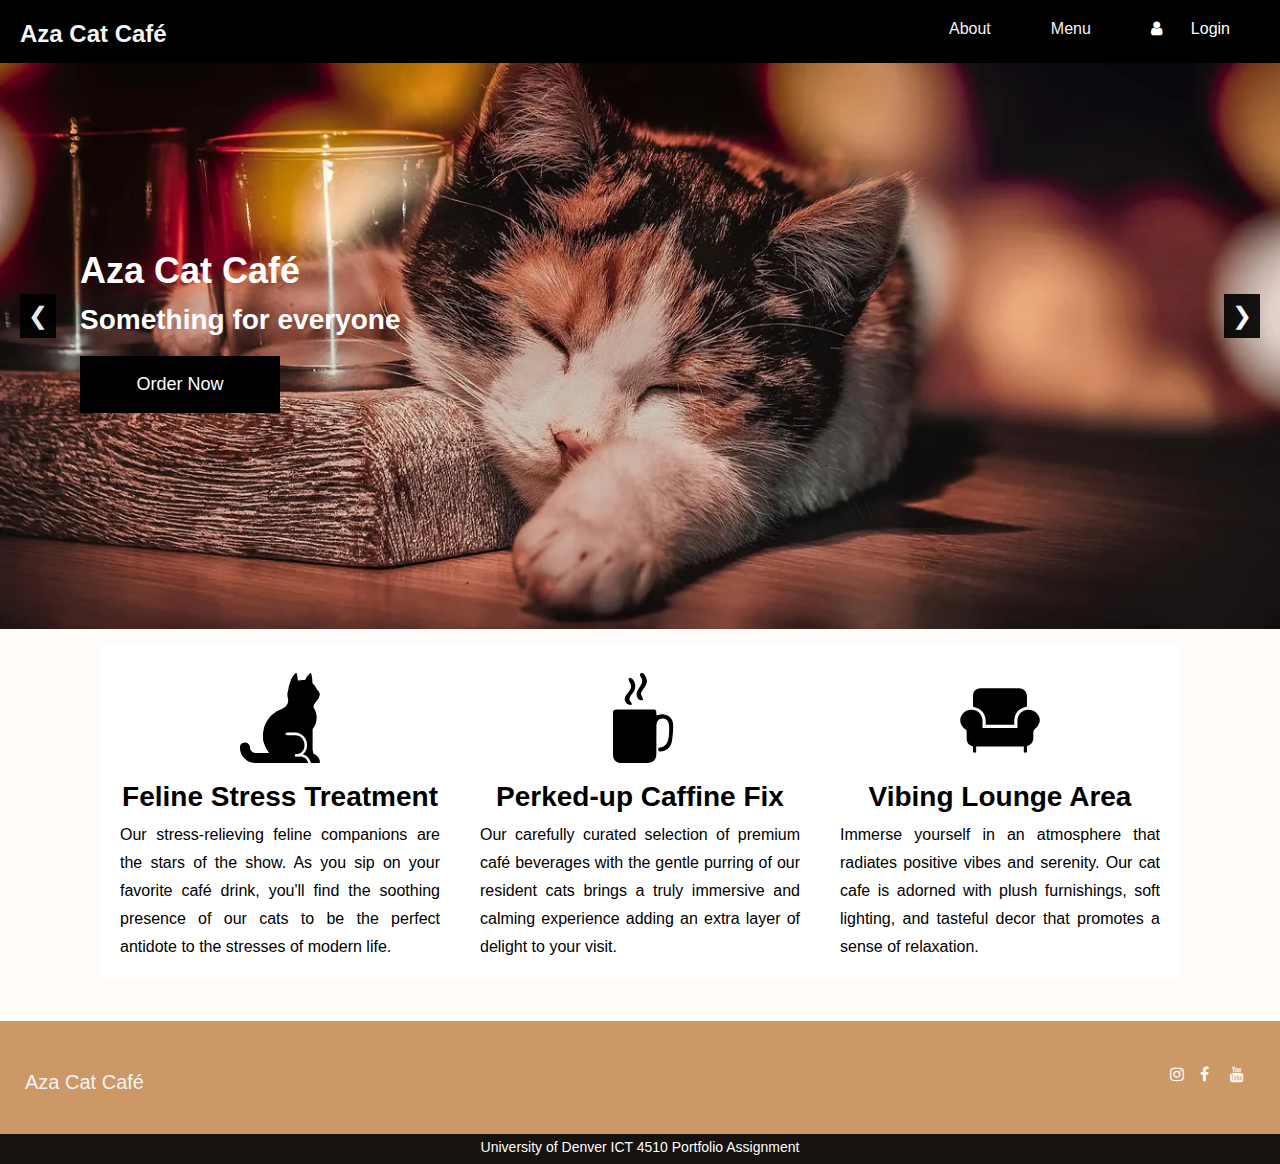
<file: Week 10 - Portfolio assignment/index.html>
<!DOCTYPE html>
<HTML>

<head>
    <meta charset="utf-8">
    <meta http-equiv="X-UA-Compatible" content="IE=edge">
    <meta name="viewport" content="width=device-width, initial-scale=1.0">
    <title>Aza Cat Café</title>
    <meta lang="en">
    <link rel="stylesheet" href="css/main.css">
    <link rel="stylesheet" href="https://cdnjs.cloudflare.com/ajax/libs/font-awesome/4.7.0/css/font-awesome.min.css">
</head>

<body>
    <header class="header">
        <a href="index.html" class="logo">
            <p style="font-size: 24px; padding-top: 10px; font-weight: bold;"> Aza Cat Café</p>
        </a>
        <input class="menu-btn" type="checkbox" id="menu-btn" />
        <label class="menu-icon" for="menu-btn"><span class="navicon"></span></label>
        <ul class="menu">
            <li><a href="about.html">About</a></li>
            <li><a href="menu.html">Menu</a></li>
            <li><a href="login.html"><i class="fa fa-user" aria-hidden="true"></i><span class="login"
                        style="color: white;">Login
                    </span></a>
            </li>
        </ul>
    </header>

    <div class="banner">
        <div class="slider-container">
            <div class="slider">
                <div class="slide"><img src="images/aza-cat-cafe-banner.webp" alt="Slide 1">

                    <div class="header-section">
                        <h1>Aza Cat Café</h1>
                        <p class="sub-text" style="margin-top: 15px;">Something for everyone</p>
                        <a href="menu.html"><button class="btn"> Order Now </button></a>
                    </div>

                </div>
                <div class="slide"><img src="images/cafe-banner-slide-cat.webp" alt="Slide 2">
                    <div class="header-section">
                        <h1>Aza Cat Café</h1>
                        <p class="sub-text" style="margin-top: 15px;">Something for everyone</p>
                        <a href="menu.html"><button class="btn"> Shop Now </button></a>
                    </div>
                </div>
                <div class="slide"><img src="images/cafe-banner.webp" alt="Slide 3">
                    <div class="header-section">
                        <h1>Aza Cat Café</h1>
                        <p class="sub-text" style="margin-top: 15px;">Something for everyone</p>
                        <a href="menu.html"><button class="btn"> Shop Now </button></a>
                    </div>
                </div>
            </div>
            <div class="slider-arrow prev">&#10094;</div>
            <div class="slider-arrow next">&#10095;</div>
        </div>
    </div>

    <div class="content">

            <div class="col-3">
                <div class="desc">
                    <img class="icon" src="images/cat-icon.svg">
                    <h2 style="text-align: center;">Feline Stress Treatment</h2>
                    <p style="text-align: justify;">Our stress-relieving feline companions are the stars of the show. As
                        you
                        sip on your favorite café drink, you'll find the soothing presence of our cats to be the perfect
                        antidote to the stresses of modern life.</p>
                </div>
                <div class="desc">
                    <img class="icon" src="images/coffee-icon.svg">
                    <h2 style="text-align: center;">Perked-up Caffine Fix</h2>
                    <p style="text-align: justify;">Our carefully curated selection of premium café beverages with the
                        gentle purring of our resident cats brings a truly immersive and calming experience adding an
                        extra
                        layer of delight to your visit.</p>
                </div>

                <div class="desc">
                    <img class="icon" src="images/lounge_sofa_icon.svg">
                    <h2 style="text-align: center;">Vibing Lounge Area</h2>
                    <p style="text-align: justify;">Immerse yourself in an atmosphere that radiates positive vibes and
                        serenity. Our cat cafe is adorned with plush furnishings, soft lighting, and tasteful decor that
                        promotes a sense of relaxation. </p>
                </div>
            </div>


    </div>



    <script src="js/script.js"></script>
</body>
<footer>
    <div class="footer">
        <div class="footer-column">
            <a href="index.html" class="logo">
                <p style="font-size: 20px; padding-top: 10px;"> Aza Cat Café</p>
            </a>
        </div>
        <div class="footer-column">
            <div class="social">
                <a href=""><i class="fa fa-youtube" aria-hidden="true"></i></a>
                <a href=""><i class="fa fa-facebook" aria-hidden="true"></i></a>
                <a href=""><i class="fa fa-instagram" aria-hidden="true"></i></a>
            </div>
        </div>
    </div>
    <div class="copyrite">
        <p style="padding: 5px; font-size: 14px; color:#fff;">University of Denver ICT 4510 Portfolio Assignment</p>
    </div>
</footer>

</HTML>
</file>
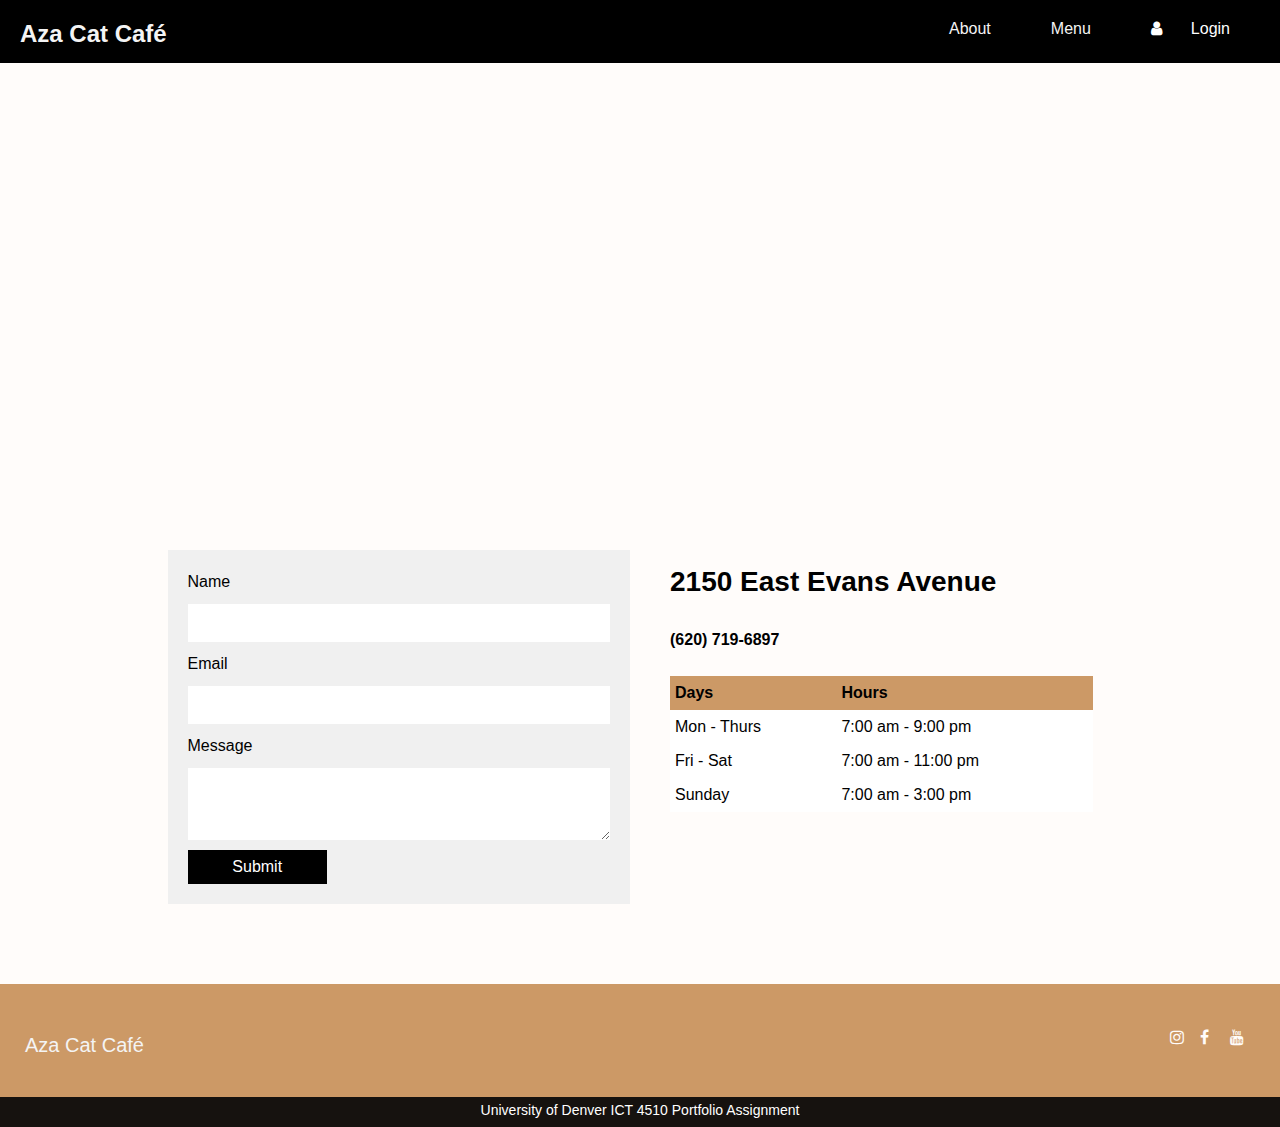
<file: Week 10 - Portfolio assignment/about.html>
<!DOCTYPE html>
<HTML>

<head>
    <meta charset="utf-8">
    <meta http-equiv="X-UA-Compatible" content="IE=edge">
    <meta name="viewport" content="width=device-width, initial-scale=1.0">
    <title>Aza Cat Café</title>
    <meta lang="en">
    <script src="https://api.mapbox.com/mapbox-gl-js/v2.3.1/mapbox-gl.js"></script>
  <link href="https://api.mapbox.com/mapbox-gl-js/v2.3.1/mapbox-gl.css" rel="stylesheet" />
    <link rel="stylesheet" href="css/main.css">
    <link rel="stylesheet" href="https://cdnjs.cloudflare.com/ajax/libs/font-awesome/4.7.0/css/font-awesome.min.css">
</head>

<body>
    <header class="header">
        <a href="index.html" class="logo">
            <p style="font-size: 24px; padding-top: 10px; font-weight: bold;"> Aza Cat Café</p>
        </a>
        <input class="menu-btn" type="checkbox" id="menu-btn" />
        <label class="menu-icon" for="menu-btn"><span class="navicon"></span></label>
        <ul class="menu">
            <li><a href="about.html">About</a></li>
            <li><a href="menu.html">Menu</a></li>
            <li><a href="login.html"><i class="fa fa-user" aria-hidden="true"></i><span class="login"
                        style="color: white;">Login
                    </span></a>
            </li>
        </ul>
    </header>

    <div id="map"></div>

    <div class="about-content">
    <div class="form-container">

        <form>
          <label for="name">Name</label>
          <input type="text" id="name" name="name" required>
    
          <label for="email">Email</label>
          <input type="email" id="email" name="email" required>
    
          <label for="message">Message</label>
          <textarea id="message" name="message" rows="4" required></textarea>
    
          <button class="submit" type="submit">Submit</button>
        </form>
      </div>
      <div class="description">
        <h2>2150 East Evans Avenue</h2><br>
        <p><b>(620) 719-6897</b></p><br>
        <table class="customTable">
            <thead>
              <tr>
                <th>Days</th>
                <th>Hours</th>
              </tr>
            </thead>
            <tbody>
              <tr>
                <td>Mon - Thurs</td>
                <td>7:00 am - 9:00 pm</td>
              </tr>
              <tr>
                <td>Fri - Sat</td>
                <td>7:00 am - 11:00 pm</td>
              </tr>
              <tr>
                <td>Sunday</td>
                <td>7:00 am - 3:00 pm</td>
              </tr>
            </tbody>
          </table>
          <!-- Generated at CSSPortal.com -->
          
          
      </div>
    </div>

    <script src="js/map.js"></script>

</body>
<footer>
    <div class="footer">
        <div class="footer-column">
            <a href="index.html" class="logo">
                <p style="font-size: 20px; padding-top: 10px;"> Aza Cat Café</p>
            </a>
        </div>
        <div class="footer-column">
            <div class="social">
                <a href=""><i class="fa fa-youtube" aria-hidden="true"></i></a>
                <a href=""><i class="fa fa-facebook" aria-hidden="true"></i></a>
                <a href=""><i class="fa fa-instagram" aria-hidden="true"></i></a>
            </div>
        </div>
    </div>
    <div class="copyrite">
        <p style="padding: 5px; font-size: 14px; color:#fff;">University of Denver ICT 4510 Portfolio Assignment</p>
    </div>
</footer>

</HTML>
</file>
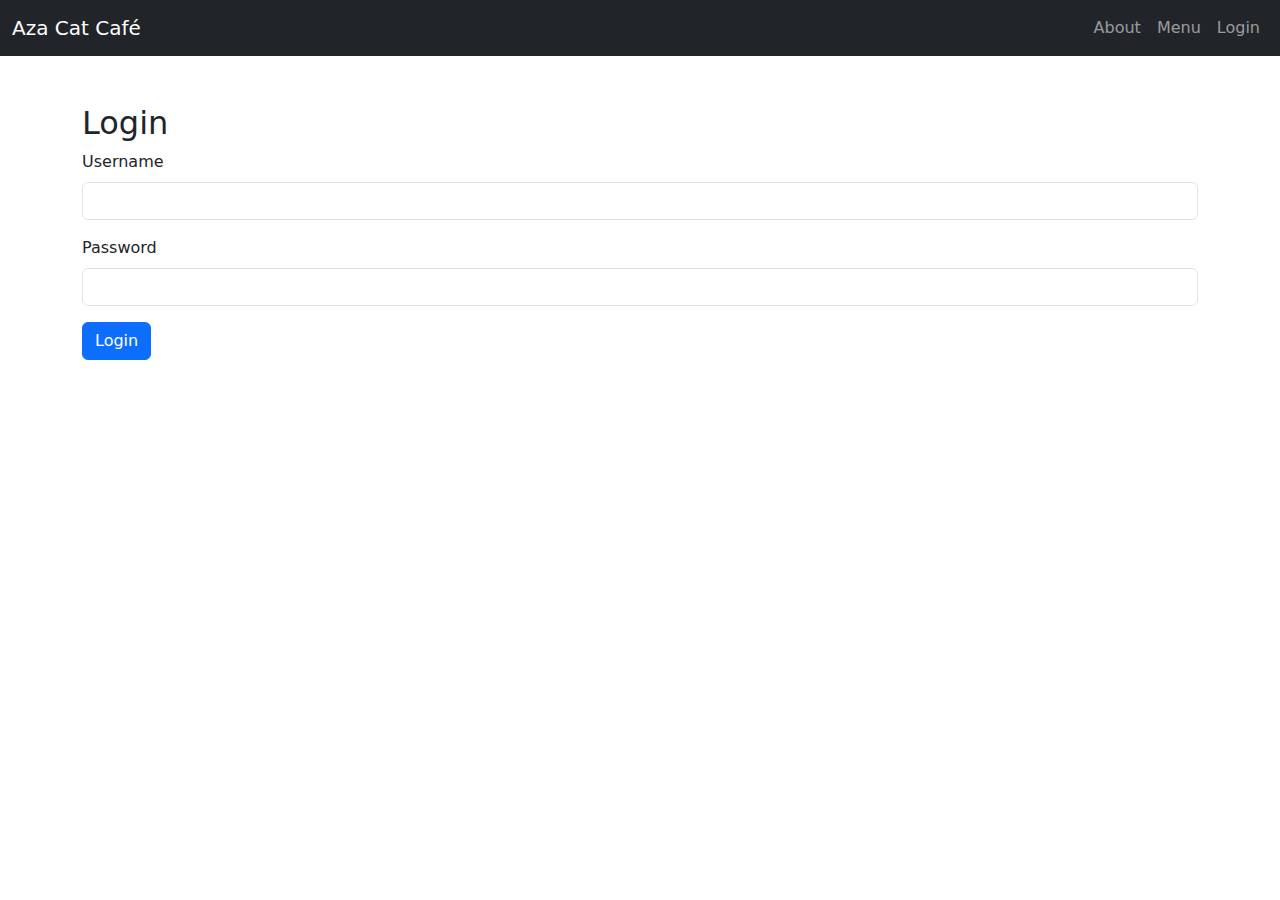
<file: Week 10 - Portfolio assignment/login.html>
<!DOCTYPE html>
<html lang="en">
<head>
  <meta charset="UTF-8">
  <meta name="viewport" content="width=device-width, initial-scale=1.0">
  <title>Admin</title>
  <link rel="stylesheet" href="https://cdn.jsdelivr.net/npm/bootstrap@5.3.0/dist/css/bootstrap.min.css">
</head>
<body>

  <nav class="navbar navbar-expand-lg navbar-dark bg-dark">
    <div class="container-fluid">
      <a class="navbar-brand" href="index.html">Aza Cat Café</a>
      <button class="navbar-toggler" type="button" data-bs-toggle="collapse" data-bs-target="#navbarNav" aria-controls="navbarNav" aria-expanded="false" aria-label="Toggle navigation">
        <span class="navbar-toggler-icon"></span>
      </button>
      <div class="collapse navbar-collapse justify-content-end" id="navbarNav">
        <ul class="navbar-nav">
          <li class="nav-item">
            <a class="nav-link" href="about.html">About</a>
          </li>
          <li class="nav-item">
            <a class="nav-link" href="menu.html">Menu</a>
          </li>
          <li class="nav-item">
            <a class="nav-link" href="login.html">Login</a>
          </li>
        </ul>
      </div>
    </div>
  </nav>

  <div class="container mt-5">
    <div id="loginForm">
      <h2 id="login-text">Login</h2>
      <form id="login" class="needs-validation">
        <div class="mb-3">
          <label for="username" class="form-label">Username</label>
          <input type="text" class="form-control" id="username" required>
        </div>
        <div class="mb-3">
          <label for="password" class="form-label">Password</label>
          <input type="password" class="form-control" id="password" required>
        </div>
        <button type="submit" class="btn btn-primary">Login</button>
      </form>
    </div>
    <div id="foodMenuForm" class="d-none">
      <h2>Food Menu Item Form</h2>
      <form id="menuForm" class="needs-validation">
        <div class="mb-3">
          <label for="item" class="form-label">Item</label>
          <input type="text" class="form-control" id="item" required>
        </div>
        <div class="mb-3">
          <label for="description" class="form-label">Description</label>
          <textarea class="form-control" id="description" rows="3" required></textarea>
        </div>
        <div class="mb-3">
          <label for="price" class="form-label">Price</label>
          <input type="number" class="form-control" id="price" required>
        </div>
        <button type="submit" class="btn btn-primary">Add Item</button>
        <button id="logoutBtn" class="btn btn-danger float-end mt-md-0 mt-3">Logout</button>
      </form>
    </div>
    <div id="menuList" class="d-none">
      <h2>Food Menu List</h2>
      <ul class="menu-items" id="menuItems"></ul>
    </div>
  </div>

  <script src="test/menu-testing.js"></script>
</body>
</html>
</file>
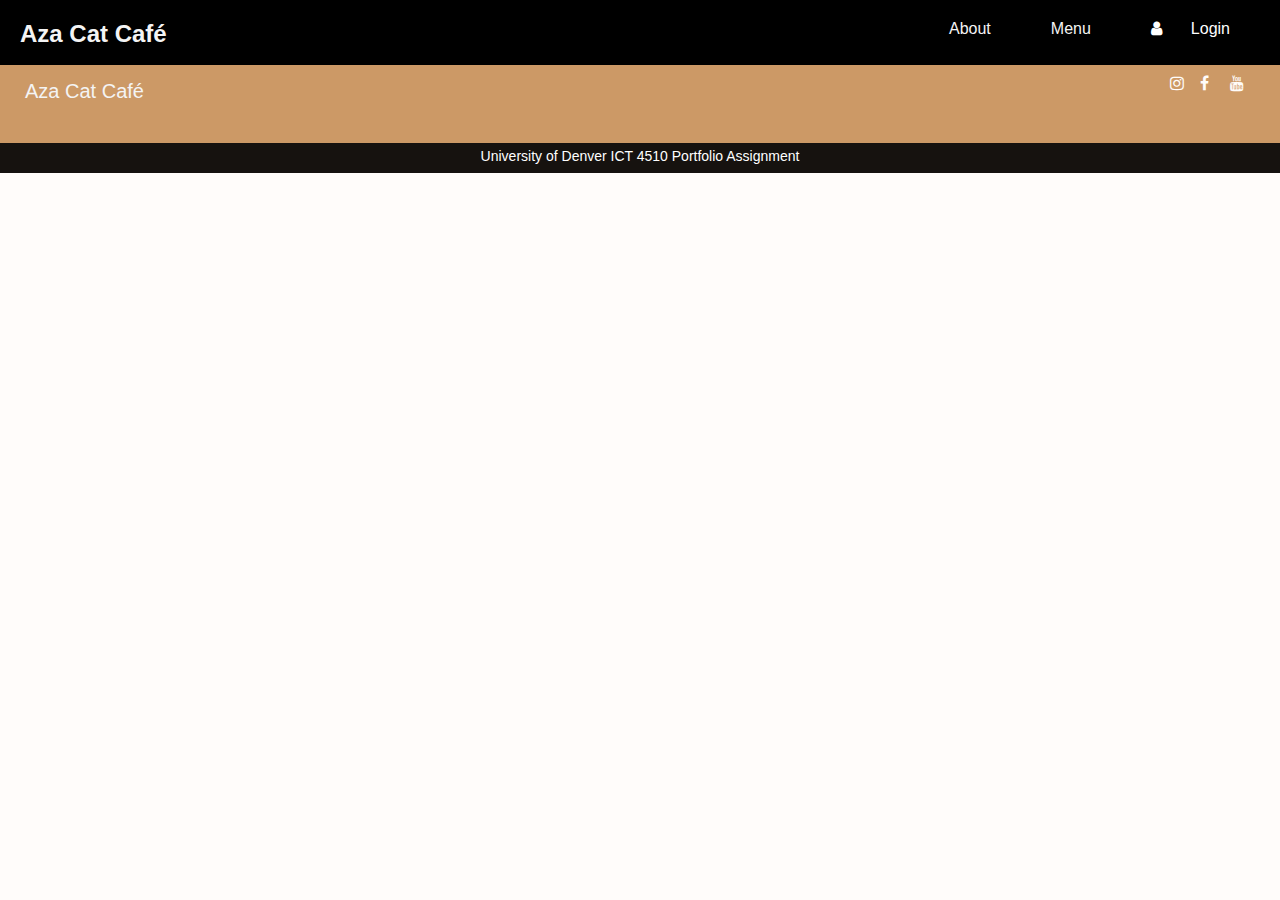
<file: Week 10 - Portfolio assignment/menu.html>
<!DOCTYPE html>
<HTML>

<head>
    <meta charset="utf-8">
    <meta http-equiv="X-UA-Compatible" content="IE=edge">
    <meta name="viewport" content="width=device-width, initial-scale=1.0">
    <title>Aza Cat Café</title>
    <meta lang="en">
    <link rel="stylesheet" href="css/main.css">
    <link rel="stylesheet" href="https://cdnjs.cloudflare.com/ajax/libs/font-awesome/4.7.0/css/font-awesome.min.css">
</head>

<body>
    <header class="header" style="background-color: #000; height: 65px;">
        <a href="index.html" class="logo">
            <p style="font-size: 24px; padding-top: 10px; font-weight: bold;"> Aza Cat Café</p>
        </a>
        <input class="menu-btn" type="checkbox" id="menu-btn" />
        <label class="menu-icon" for="menu-btn"><span class="navicon"></span></label>
        <ul class="menu">
            <li><a href="about.html">About</a></li>
            <li><a href="menu.html">Menu</a></li>
            <li><a href="login.html"><i class="fa fa-user" aria-hidden="true"></i><span class="login" style="color: white;">Login
                </span></a>
            </li>
        </ul>
    </header>



    <script src="js/menu.js"></script>
</body>
<footer>
    <div class="footer">
        <div class="footer-column">
            <a href="index.html" class="logo">
                <p style="font-size: 20px; padding-top: 10px;"> Aza Cat Café</p>
            </a>
        </div>
        <div class="footer-column">
            <div class="social">
                <a href=""><i class="fa fa-youtube" aria-hidden="true"></i></a>
                <a href=""><i class="fa fa-facebook" aria-hidden="true"></i></a>
                <a href=""><i class="fa fa-instagram" aria-hidden="true"></i></a>
            </div>
        </div>
    </div>
    <div class="copyrite">
        <p style="padding: 5px; font-size: 14px; color:#fff;">University of Denver ICT 4510 Portfolio Assignment</p>
    </div>
</footer>

</HTML>
</file>
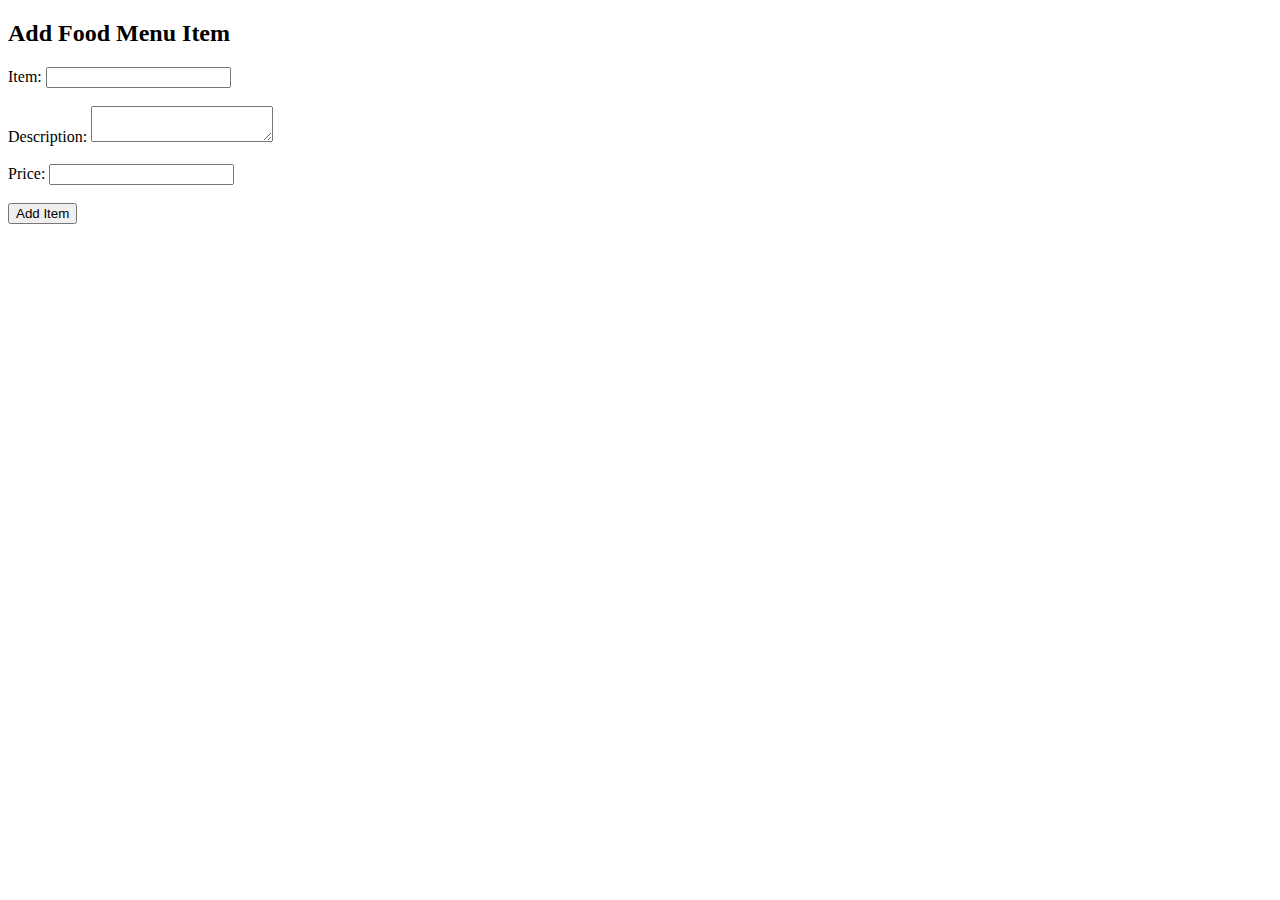
<file: Week 10 - Portfolio assignment/test/testing.html>
<!DOCTYPE html>
<html>

<head>
    <title>Food Menu Item Form</title>
    <script src="https://code.jquery.com/jquery-3.6.0.min.js"></script>
</head>

<body>

    <!-- Assume this element shows after successful login -->
    <div id="loggedInContainer">
        <h2>Add Food Menu Item</h2>
        <form id="foodMenuItemForm">
            <label for="item">Item:</label>
            <input type="text" id="item" name="item" required><br><br>

            <label for="description">Description:</label>
            <textarea id="description" name="description" required></textarea><br><br>

            <label for="price">Price:</label>
            <input type="number" step="0.01" id="price" name="price" required><br><br>

            <input type="submit" value="Add Item">
        </form>
    </div>

    <script>
        $(document).ready(function () {
            // Replace with your actual session token and API key
            const sessionToken = "eyJhbGciOiJIUzUxMiIsInR5cCI6IkpXVCJ9.eyJzdWIiOiJqYW1lc2dyZWVuIiwiaXNzIjoiaWN0NDUxMC5kdS5lZHUiLCJpYXQiOjE2OTI0Nzk3MDcsImV4cCI6MTY5MjUwODUwN30.S619NIXXo2OoTeFpP9vRwcM8hN2mw09ZKXx4cY___Jtq_1ILKykSoDH1nj0agne9U3dKxxtqVMfiB79QQl2j0w";
            const apiKey = "1c9eba53d73d107f1da8ca54692b2d02";

            $("#foodMenuItemForm").submit(function (event) {
                event.preventDefault();

                const item = $("#item").val();
                const description = $("#description").val();
                const price = parseFloat($("#price").val());

                const apiUrl = `https://ict4510.herokuapp.com/api/menus?api_key=${apiKey}`;

                $.ajax({
                    url: apiUrl,
                    type: "POST",
                    data: {
                        item: item,
                        description: description,
                        price: price
                    },
                    headers: {
                        "x-access-token": sessionToken
                    },
                    success: function (response) {
                        alert("Item added successfully!");
                        // You can perform additional actions upon success if needed
                    },
                    error: function (error) {
                        alert("An error occurred while adding the item.");
                        console.error(error);
                    }
                });
            });
        });
    </script>

</body>

</html>
</file>
<file: Week 10 - Portfolio assignment/css/main.css>
* {
    font-family: 'Roboto', sans-serif;
    font-size: 16px;
    -webkit-box-sizing: border-box;
    -moz-box-sizing: border-box;
    box-sizing: border-box;
    margin: 0;
    padding: 0;
}

h1 {
    font-size: 36px;
    line-height: 100%;
}

h2 {
    font-size: 28px;
    padding-bottom: 10px;
}

body {
    font-family: 'Roboto', sans-serif;
    background-color: #fffcfa;
}

ul {
    font-family: 'Roboto', sans-serif;
}

#msg {
    font-family: 'Roboto', sans-serif;
}

.content{
    max-width: 1100px;
    margin: auto;
}

/* logo */

.logo {
    font-size: 20px;
    width: 200px;
    padding: 20px;
    margin-top: 0px;
    float: left;
    text-decoration: none;
}

/* Main Nav */

a {
    color: #f4f4f4;
    font-family: 'Roboto', sans-serif;
    font-size: 16px;
    font-weight: normal;
}

.fa-user {
    color: white;
    width: 40px;
    height: auto;
}

.login {
    margin-right: 20px;
    font-size: 16px;
}

/* header */

.header {
    position: fixed;
    width: 100%;
    z-index: 3;
    background-color: #000;
    padding-bottom: 5px;
}

.header ul {
    margin: 0;
    padding: 0;
    list-style: none;
    overflow: hidden; 
}

.header li a {
    display: block;
    padding: 20px 20px;
    text-decoration: none;
}

.header li a:hover,
.header .menu-btn:hover {
    color: #fff;
    border-bottom: #fff solid 1px;
}

.header .logo {
    display: block;
    float: left;
    font-size: 2em;
    padding: 10px 20px;
    text-decoration: none;
}

.sub-text {
    font-size: 28px;
}


/* menu */

.header .menu {
    clear: both;
    max-height: 0;
    transition: max-height .2s ease-out;
}

/* menu icon */

.header .menu-icon {
    cursor: pointer;
    display: inline-block;
    float: right;
    padding: 28px 20px;
    position: relative;
    user-select: none;
}

.header .menu-icon .navicon {
    background: #f4f4f4;
    display: block;
    height: 2px;
    position: relative;
    transition: background .2s ease-out;
    width: 18px;
}

.header .menu-icon .navicon:before,
.header .menu-icon .navicon:after {
    background: #f4f4f4;
    content: '';
    display: block;
    height: 100%;
    position: absolute;
    transition: all .2s ease-out;
    width: 100%;
}

.header .menu-icon .navicon:before {
    top: 5px;
}

.header .menu-icon .navicon:after {
    top: -5px;
}

/* menu btn */

.header .menu-btn {
    display: none;
}

.header .menu-btn:checked~.menu {
    max-height: 240px;
}

.header .menu-btn:checked~.menu-icon .navicon {
    background: transparent;
}

.header .menu-btn:checked~.menu-icon .navicon:before {
    transform: rotate(-45deg);
}

.header .menu-btn:checked~.menu-icon .navicon:after {
    transform: rotate(45deg);
}

.header .menu-btn:checked~.menu-icon:not(.steps) .navicon:before,
.header .menu-btn:checked~.menu-icon:not(.steps) .navicon:after {
    top: 0;
}

@media screen and (min-width: 945px) {


    .header li {
        float: left;
    }

    .header li a {
        padding: 20px 30px;
    }

    .header .menu {
        clear: none;
        float: right;
        max-height: none;
    }

    .header .menu-icon {
        display: none;
    }

}

@media screen and (max-width: 945px) {

    .header li a:hover,
    .header .menu-btn:hover {
    background-color: #CC9966;
    border-bottom: none;
}

    .header li a,
    .header, .menu-btn {
        background-color: #000;
    }

}

@media screen and (max-width: 480px) {

    .btn {
        color: white;
        background-color: black;
        padding: 18px 24px 18px 24px;
        font-size: 16px;
        border: 0px;
        margin-top: 20px;
        width: 200px;
    }
}

/* END Main Nav */

/* Main Banner */

.banner {
    max-width: 100%;
    height: 100%;
    position: relative;
    margin: auto;
}

.banner img {
    width: 100%;
    background-color: cover;
}

.btn {
    color: white;
    background-color: black;
    padding: 18px 24px 18px 24px;
    font-size: 18px;
    border: 0px;
    margin-top: 20px;
    width: 200px;
}

.btn:hover {
    color: white;
    background-color: #CC9966;
}

.header-section {
    color: white;
    font-weight: 600;
    font-size: 38px;
    text-align: left;
    position: absolute;
    top: 40%;
    padding-left: 80px;
}

.col-3 {
    display: grid;
    grid-template-columns: 1fr 1fr 1fr;
    column-gap: 40px;
    background-color: white;
    margin: 10px;
    padding: 20px;
}

.container {
    position: relative;
    text-align: center;
    color: white;
    overflow: hidden;
    margin: 10px;
}

.overlay {
    position: absolute;
    top: 0;
    bottom: 0;
    left: 0;
    right: 0;
    height: 100%;
    width: 100%;
    opacity: 0;
    transition: .3s ease;
    background: #000;
    margin: 0px;
}

.container:hover .overlay {
    opacity: .9;
}

.shop-text {
    color: #000;
    font-weight: 600;
    font-size: 38px;
    text-align: center;
    position: absolute;
    top: 50%;
    left: 50%;
    transform: translate(-50%, -50%);
}

/* Sliding banner */

.slider-container {
    width: 100%;
    overflow: hidden;
    position: relative;
  }

  .slider {
    display: flex;
    transition: transform 0.5s ease-in-out;
  }

  .slide {
    flex: 0 0 100%;
    max-width: 100%;
    height: auto;
  }

  .slider-arrow {
    position: absolute;
    top: 50%;
    transform: translateY(-50%);
    cursor: pointer;
    font-size: 24px;
    background-color: #000;
    color: #fff;
    padding: 8px;
    opacity: .9;
  }

  .slider-arrow:hover {
    position: absolute;
    top: 50%;
    transform: translateY(-50%);
    cursor: pointer;
    font-size: 24px;
    background-color: #CC9966;
    color: #fff;
    padding: 8px;
  }

  .prev {
    left: 20px;
  }

  .next {
    right: 20px;
  }


@media screen and (max-width: 945px) {

    .banner {
        max-width: 100%;
        height: 100%;
        position: relative;
        margin: auto;
        background-color: #000;
    }

    .banner img {
        height: 500px;
        width: auto;
    }
}

@media screen and (max-width: 480px) {

    .col-3 {
        display: grid;
        grid-template-columns: 1fr;
        background-color: white;
        margin: 10px;
    }

    .form-box {
        display: grid;
        grid-template-columns: 1fr;
        margin: 20px;
    }

    form {
        padding: 0px;
        margin: 20px;
    }
}

/* Map */

#map {
    width: 100%;
    height: 500px;
  }

/* Icon */

.icon {
    width: 25%;
    padding: 10px 0px 20px 0px;
    text-align: center;
    margin:auto;
    display: block;
}

.desc{
    line-height: 175%;
}

/* About Form */

.about-content {
    font-family: Arial, sans-serif;
    display: grid;
    grid-template-columns: repeat(auto-fit, minmax(300px, 1fr));
    gap: 20px;
    max-width: 945px;
    margin: 0 auto;
    padding: 50px 0px 50px 0px;
    line-height: 150%;
  }

  .form-container {
    display: flex;
    flex-direction: column;
    padding: 20px;
    background-color: #f0f0f0;
    border-style: none;
  }

  form input{
    border-style: none;
    padding: 10px;
  }

  form textarea{
    border-style: none;
  }

  .submit{
    width: 33%;
    border-style: none;
    background-color: #000;
    color: white;
    padding: 8px;
  }

  .submit:hover{
    background-color: #CC9966;
  }

  .form-container form {
    display: grid;
    gap: 10px;
    border-style: none;
  }

  .description {
    padding: 20px;
    border: 1px solid #ccc;
    border-radius: 5px;
    border-style: none;
  }

  table.customTable {
    width: 100%;
    background-color: #FFFFFF;
    border-collapse: collapse;
    border-width: 0px;
    border-color: #CC9966;
    border-style: solid;
    color: #000000;
  }

  th {
    text-align: left;
  }
  
  table.customTable td, table.customTable th {
    border-width: 0px;
    border-color: #CC9966;
    border-style: solid;
    padding: 5px;
  }
  
  table.customTable thead {
    background-color: #CC9966;
  }
  
/* Menu */

.menu-listing {
    width: 100%;
    height: auto;
}


/* Footer */

.footer {
    background-color: #CC9966;
    min-height: 50px;
    width: 100%;
    height: auto;
    bottom: 0;
    margin-top: 30px;
    float: left;
}

.footer-column {
    float: left;
    width: 50%;
    padding: 20px 5px 20px 5px;
    color: black;
    list-style: none;
}

.social {
    padding: 20px;
}

.social i {
    width: 20px;
    margin: 5px;
    list-style: none;
    display: inline-block;
    float: right;
    color: #fffcfa;
}

.copyrite {
    background-color: #16120F;
    text-align: center;
    height: 30px;
    width: 100%;
    float: left;
    font-size: 14px;
}
</file>
